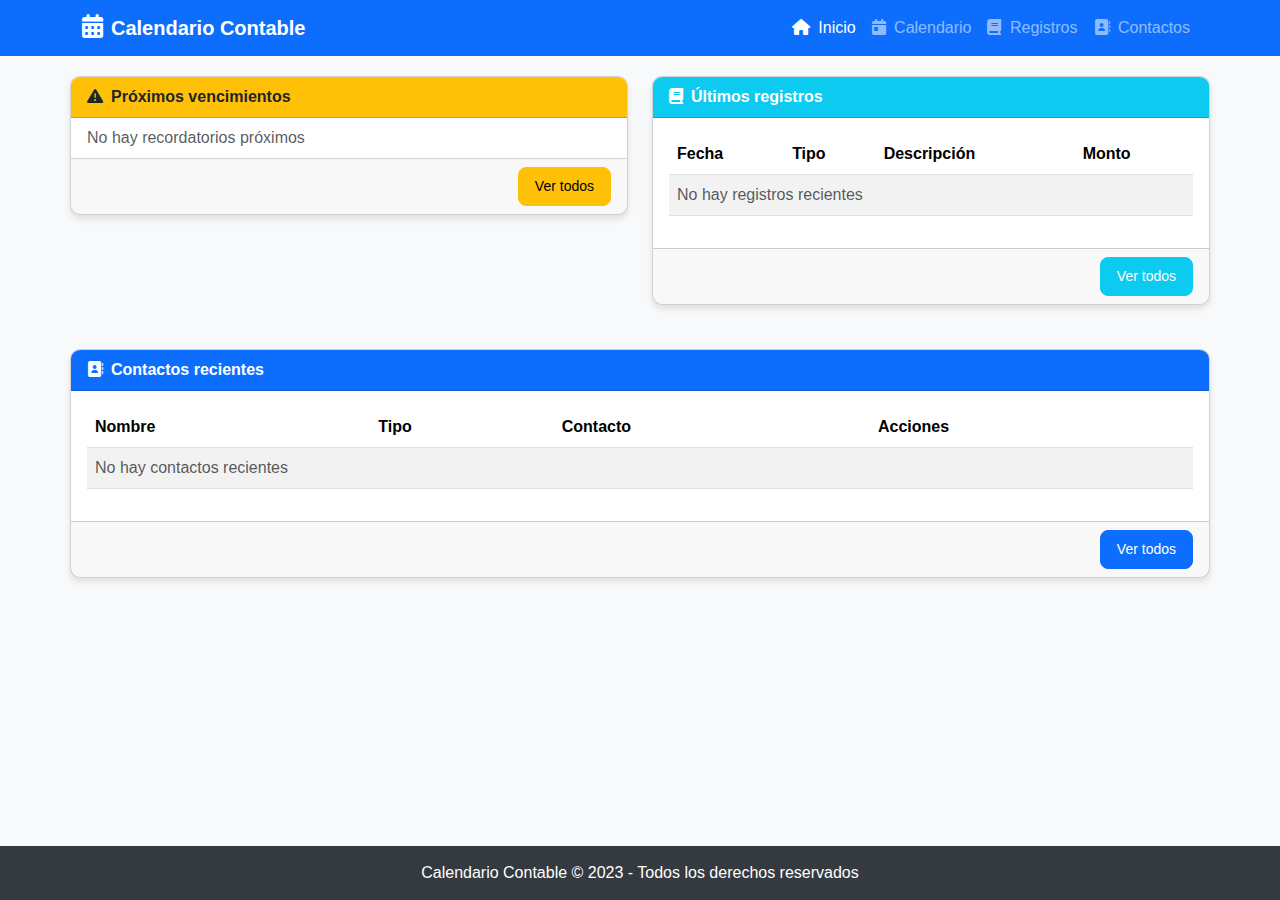
<file: PROYECTO/index.html>
<!DOCTYPE html>
<html lang="es">
<head>
    <meta charset="UTF-8">
    <meta name="viewport" content="width=device-width, initial-scale=1.0">
    <title>Dashboard - Calendario Contable</title>
    <!-- Bootstrap CSS -->
    <link href="https://cdn.jsdelivr.net/npm/bootstrap@5.3.0/dist/css/bootstrap.min.css" rel="stylesheet">
    <!-- Font Awesome -->
    <link rel="stylesheet" href="https://cdnjs.cloudflare.com/ajax/libs/font-awesome/6.4.0/css/all.min.css">
    <!-- Estilos personalizados -->
    <link rel="stylesheet" href="css/style.css">
</head>
<body>
    <!-- Navbar -->
    <nav class="navbar navbar-expand-lg navbar-dark bg-primary">
        <div class="container">
            <a class="navbar-brand" href="index.html">
                <i class="fas fa-calendar-alt me-2"></i>Calendario Contable
            </a>
            <button class="navbar-toggler" type="button" data-bs-toggle="collapse" data-bs-target="#navbarNav">
                <span class="navbar-toggler-icon"></span>
            </button>
            <div class="collapse navbar-collapse" id="navbarNav">
                <ul class="navbar-nav ms-auto">
                    <li class="nav-item">
                        <a class="nav-link active" href="index.html"><i class="fas fa-home me-1"></i> Inicio</a>
                    </li>
                    <li class="nav-item">
                        <a class="nav-link" href="calendario.html"><i class="fas fa-calendar-day me-1"></i> Calendario</a>
                    </li>
                    <li class="nav-item">
                        <a class="nav-link" href="registros.html"><i class="fas fa-book me-1"></i> Registros</a>
                    </li>
                    <li class="nav-item">
                        <a class="nav-link" href="contactos.html"><i class="fas fa-address-book me-1"></i> Contactos</a>
                    </li>
                </ul>
            </div>
        </div>
    </nav>

    <!-- Main Content -->
    <main class="container main-content">
        <div class="row">
            <!-- Próximos vencimientos -->
            <div class="col-md-6">
                <div class="card">
                    <div class="card-header bg-warning text-dark">
                        <i class="fas fa-exclamation-triangle me-2"></i>Próximos vencimientos
                    </div>
                    <ul id="proximos-recordatorios" class="list-group list-group-flush">
                        <!-- JS llenará esto -->
                    </ul>
                    <div class="card-footer text-end">
                        <a href="calendario.html" class="btn btn-sm btn-warning">Ver todos</a>
                    </div>
                </div>
            </div>
            
            <!-- Últimos registros -->
            <div class="col-md-6">
                <div class="card">
                    <div class="card-header bg-info text-white">
                        <i class="fas fa-book me-2"></i>Últimos registros
                    </div>
                    <div class="card-body">
                        <div class="table-responsive">
                            <table class="table table-striped">
                                <thead>
                                    <tr>
                                        <th>Fecha</th>
                                        <th>Tipo</th>
                                        <th>Descripción</th>
                                        <th>Monto</th>
                                    </tr>
                                </thead>
                                <tbody id="lista-registros">
                                    <!-- JS llenará esto -->
                                </tbody>
                            </table>
                        </div>
                    </div>
                    <div class="card-footer text-end">
                        <a href="registros.html" class="btn btn-sm btn-info text-white">Ver todos</a>
                    </div>
                </div>
            </div>
        </div>
        
        <div class="row mt-4">
            <!-- Contactos recientes -->
            <div class="col-12">
                <div class="card">
                    <div class="card-header bg-primary text-white">
                        <i class="fas fa-address-book me-2"></i>Contactos recientes
                    </div>
                    <div class="card-body">
                        <div class="table-responsive">
                            <table class="table table-striped">
                                <thead>
                                    <tr>
                                        <th>Nombre</th>
                                        <th>Tipo</th>
                                        <th>Contacto</th>
                                        <th>Acciones</th>
                                    </tr>
                                </thead>
                                <tbody id="lista-contactos">
                                    <!-- JS llenará esto -->
                                </tbody>
                            </table>
                        </div>
                    </div>
                    <div class="card-footer text-end">
                        <a href="contactos.html" class="btn btn-sm btn-primary">Ver todos</a>
                    </div>
                </div>
            </div>
        </div>
    </main>

    <!-- Footer -->
    <footer class="footer text-center">
        <div class="container">
            <p class="mb-0">Calendario Contable &copy; 2023 - Todos los derechos reservados</p>
        </div>
    </footer>

    <!-- Bootstrap JS Bundle con Popper -->
    <script src="https://cdn.jsdelivr.net/npm/bootstrap@5.3.0/dist/js/bootstrap.bundle.min.js"></script>
    <!-- Script personalizado -->
    <script src="js/app.js"></script>
    <script src="js/dashboard.js"></script>
</body>
</html>
</file>
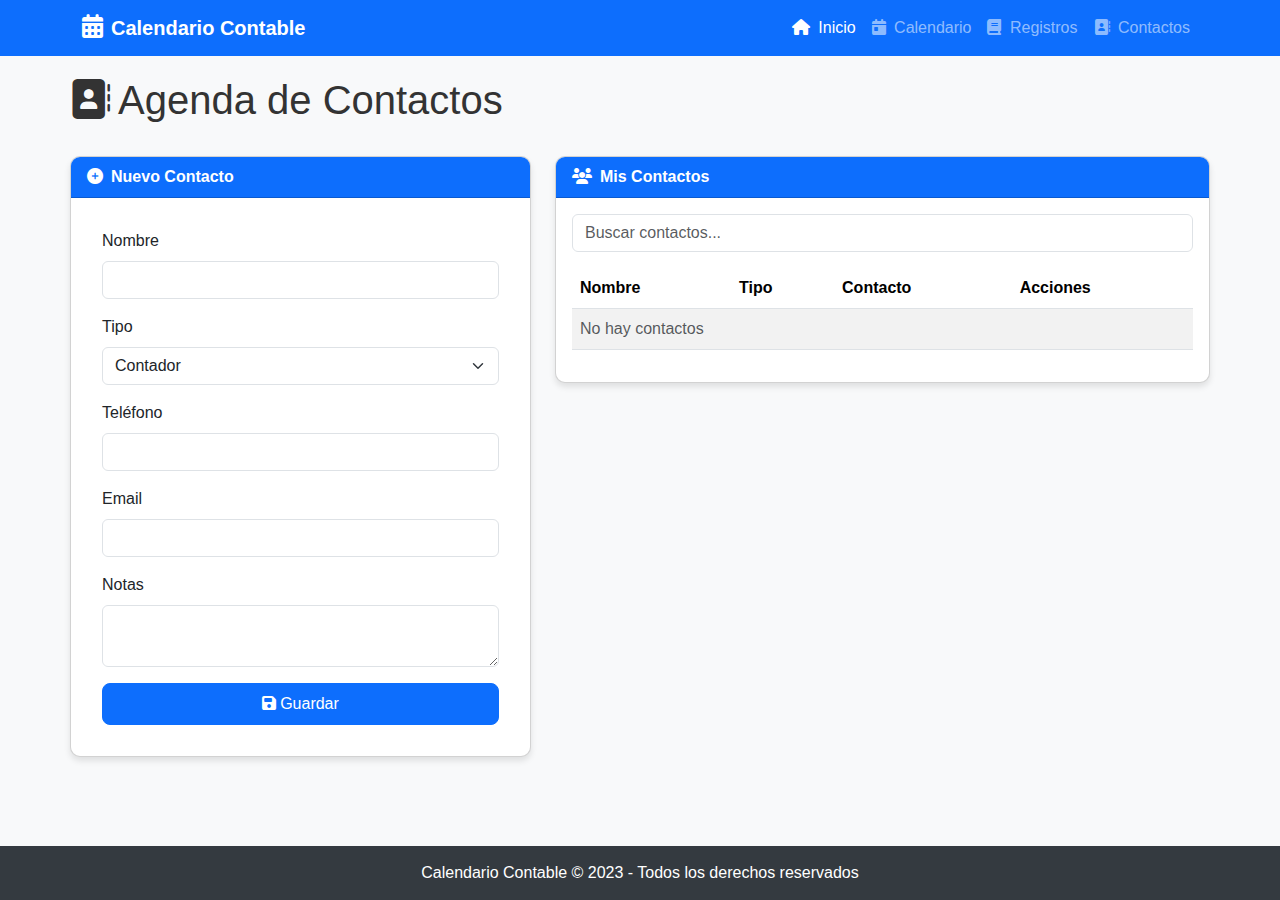
<file: PROYECTO/contactos.html>
<!DOCTYPE html>
<html lang="es">
<head>
    <meta charset="UTF-8">
    <meta name="viewport" content="width=device-width, initial-scale=1.0">
    <title>Contactos - Calendario Contable</title>
    <!-- Bootstrap CSS -->
    <link href="https://cdn.jsdelivr.net/npm/bootstrap@5.3.0/dist/css/bootstrap.min.css" rel="stylesheet">
    <!-- Font Awesome -->
    <link rel="stylesheet" href="https://cdnjs.cloudflare.com/ajax/libs/font-awesome/6.4.0/css/all.min.css">
    <!-- Estilos personalizados -->
    <link rel="stylesheet" href="css/style.css">
    <link rel="stylesheet" href="css/contactos.css">
</head>
<body>
    <!-- Navbar (igual que en index.html) -->
    <nav class="navbar navbar-expand-lg navbar-dark bg-primary">
        <div class="container">
            <a class="navbar-brand" href="index.html">
                <i class="fas fa-calendar-alt me-2"></i>Calendario Contable
            </a>
            <button class="navbar-toggler" type="button" data-bs-toggle="collapse" data-bs-target="#navbarNav">
                <span class="navbar-toggler-icon"></span>
            </button>
            <div class="collapse navbar-collapse" id="navbarNav">
                <ul class="navbar-nav ms-auto">
                    <li class="nav-item">
                        <a class="nav-link active" href="index.html"><i class="fas fa-home me-1"></i> Inicio</a>
                    </li>
                    <li class="nav-item">
                        <a class="nav-link" href="calendario.html"><i class="fas fa-calendar-day me-1"></i> Calendario</a>
                    </li>
                    <li class="nav-item">
                        <a class="nav-link" href="registros.html"><i class="fas fa-book me-1"></i> Registros</a>
                    </li>
                    <li class="nav-item">
                        <a class="nav-link" href="contactos.html"><i class="fas fa-address-book me-1"></i> Contactos</a>
                    </li>
                </ul>
            </div>
        </div>
    </nav>
    <!-- Main Content -->
    <main class="container main-content">
        <div class="row mb-4">
            <div class="col-12">
                <h1><i class="fas fa-address-book me-2"></i>Agenda de Contactos</h1>
            </div>
        </div>
        
        <div class="row">
            <!-- Formulario -->
            <div class="col-lg-5">
                <div class="card">
                    <div class="card-header bg-primary text-white">
                        <i class="fas fa-plus-circle me-2"></i>Nuevo Contacto
                    </div>
                    <div class="card-body">
                        <form id="form-contacto">
                            <div class="mb-3">
                                <label for="nombre-contacto" class="form-label">Nombre</label>
                                <input type="text" class="form-control" id="nombre-contacto" required>
                            </div>
                            <div class="mb-3">
                                <label for="tipo-contacto" class="form-label">Tipo</label>
                                <select class="form-select" id="tipo-contacto" required>
                                    <option value="contador">Contador</option>
                                    <option value="auditor">Auditor</option>
                                    <option value="proveedor">Proveedor</option>
                                    <option value="cliente">Cliente</option>
                                    <option value="otro">Otro</option>
                                </select>
                            </div>
                            <div class="mb-3">
                                <label for="telefono-contacto" class="form-label">Teléfono</label>
                                <input type="tel" class="form-control" id="telefono-contacto">
                            </div>
                            <div class="mb-3">
                                <label for="email-contacto" class="form-label">Email</label>
                                <input type="email" class="form-control" id="email-contacto">
                            </div>
                            <div class="mb-3">
                                <label for="notas-contacto" class="form-label">Notas</label>
                                <textarea class="form-control" id="notas-contacto" rows="2"></textarea>
                            </div>
                            <button type="submit" class="btn btn-primary w-100">
                                <i class="fas fa-save me-1"></i>Guardar
                            </button>
                        </form>
                    </div>
                </div>
            </div>
            
            <!-- Lista de contactos -->
            <div class="col-lg-7">
                <div class="card">
                    <div class="card-header bg-primary text-white">
                        <i class="fas fa-users me-2"></i>Mis Contactos
                    </div>
                    <div class="card-body">
                        <div class="mb-3">
                            <input type="text" class="form-control" id="buscar-contacto" placeholder="Buscar contactos...">
                        </div>
                        <div class="table-responsive">
                            <table class="table table-striped">
                                <thead>
                                    <tr>
                                        <th>Nombre</th>
                                        <th>Tipo</th>
                                        <th>Contacto</th>
                                        <th>Acciones</th>
                                    </tr>
                                </thead>
                                <tbody id="lista-contactos">
                                    <!-- JS llenará esto -->
                                </tbody>
                            </table>
                        </div>
                    </div>
                </div>
            </div>
        </div>
    </main>

    <!-- Footer (igual que en index.html) -->
    <footer class="footer text-center">
        <div class="container">
            <p class="mb-0">Calendario Contable &copy; 2023 - Todos los derechos reservados</p>
        </div>
    </footer>
    <!-- Bootstrap JS Bundle con Popper -->
    <script src="https://cdn.jsdelivr.net/npm/bootstrap@5.3.0/dist/js/bootstrap.bundle.min.js"></script>
    <!-- Script personalizado -->
    <script src="js/app.js"></script>
    <script src="js/contactos.js"></script>
</body>
</html>
</file>
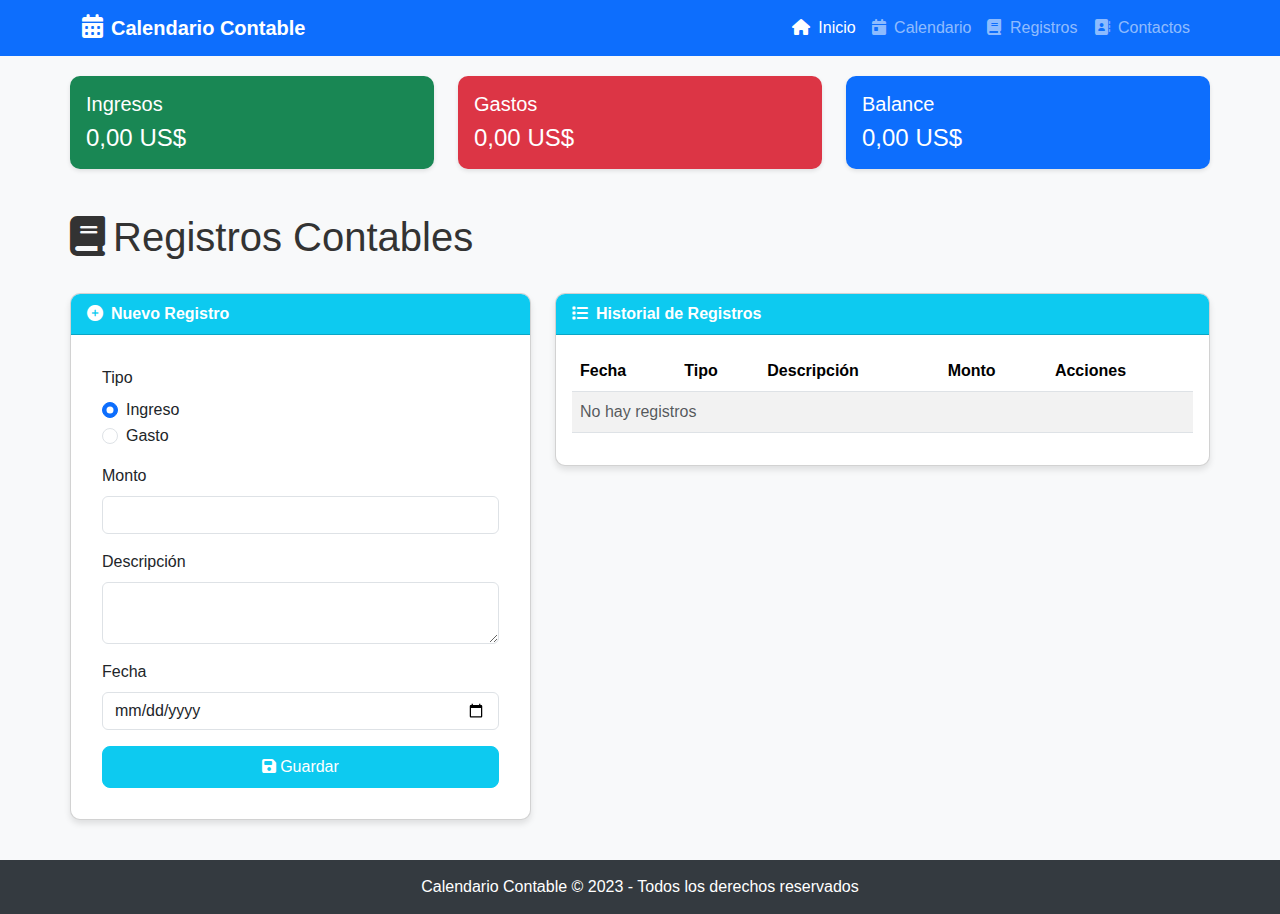
<file: PROYECTO/registros.html>
<!DOCTYPE html>
<html lang="es">
<head>
    <meta charset="UTF-8">
    <meta name="viewport" content="width=device-width, initial-scale=1.0">
    <title>Registros - Calendario Contable</title>
    <!-- Bootstrap CSS -->
    <link href="https://cdn.jsdelivr.net/npm/bootstrap@5.3.0/dist/css/bootstrap.min.css" rel="stylesheet">
    <!-- Font Awesome -->
    <link rel="stylesheet" href="https://cdnjs.cloudflare.com/ajax/libs/font-awesome/6.4.0/css/all.min.css">
    <!-- Estilos personalizados -->
    <link rel="stylesheet" href="css/style.css">
    <link rel="stylesheet" href="css/registros.css">
</head>
<body>
    <!-- Navbar (igual que en index.html) -->
    <!-- Navbar (igual que en index.html) -->
    <nav class="navbar navbar-expand-lg navbar-dark bg-primary">
        <div class="container">
            <a class="navbar-brand" href="index.html">
                <i class="fas fa-calendar-alt me-2"></i>Calendario Contable
            </a>
            <button class="navbar-toggler" type="button" data-bs-toggle="collapse" data-bs-target="#navbarNav">
                <span class="navbar-toggler-icon"></span>
            </button>
            <div class="collapse navbar-collapse" id="navbarNav">
                <ul class="navbar-nav ms-auto">
                    <li class="nav-item">
                        <a class="nav-link active" href="index.html"><i class="fas fa-home me-1"></i> Inicio</a>
                    </li>
                    <li class="nav-item">
                        <a class="nav-link" href="calendario.html"><i class="fas fa-calendar-day me-1"></i> Calendario</a>
                    </li>
                    <li class="nav-item">
                        <a class="nav-link" href="registros.html"><i class="fas fa-book me-1"></i> Registros</a>
                    </li>
                    <li class="nav-item">
                        <a class="nav-link" href="contactos.html"><i class="fas fa-address-book me-1"></i> Contactos</a>
                    </li>
                </ul>
            </div>
        </div>
    </nav>
    <!-- Main Content -->
    <main class="container main-content">
        <div class="row mb-4">
            <div class="col-12">
                <h1><i class="fas fa-book me-2"></i>Registros Contables</h1>
            </div>
        </div>
        
        <div class="row">
            <!-- Formulario -->
            <div class="col-lg-5">
                <div class="card">
                    <div class="card-header bg-info text-white">
                        <i class="fas fa-plus-circle me-2"></i>Nuevo Registro
                    </div>
                    <div class="card-body">
                        <form id="form-registro">
                            <div class="mb-3">
                                <label class="form-label">Tipo</label>
                                <div class="form-check">
                                    <input class="form-check-input" type="radio" name="tipo-registro" id="ingreso" value="ingreso" checked>
                                    <label class="form-check-label" for="ingreso">Ingreso</label>
                                </div>
                                <div class="form-check">
                                    <input class="form-check-input" type="radio" name="tipo-registro" id="gasto" value="gasto">
                                    <label class="form-check-label" for="gasto">Gasto</label>
                                </div>
                            </div>
                            <div class="mb-3">
                                <label for="monto-registro" class="form-label">Monto</label>
                                <input type="number" step="0.01" class="form-control" id="monto-registro" required>
                            </div>
                            <div class="mb-3">
                                <label for="descripcion-registro" class="form-label">Descripción</label>
                                <textarea class="form-control" id="descripcion-registro" rows="2"></textarea>
                            </div>
                            <div class="mb-3">
                                <label for="fecha-registro" class="form-label">Fecha</label>
                                <input type="date" class="form-control" id="fecha-registro" required>
                            </div>
                            <button type="submit" class="btn btn-info text-white w-100">
                                <i class="fas fa-save me-1"></i>Guardar
                            </button>
                        </form>
                    </div>
                </div>
            </div>
            
            <!-- Lista de registros -->
            <div class="col-lg-7">
                <div class="card">
                    <div class="card-header bg-info text-white">
                        <i class="fas fa-list me-2"></i>Historial de Registros
                    </div>
                    <div class="card-body">
                        <div class="table-responsive">
                            <table class="table table-striped">
                                <thead>
                                    <tr>
                                        <th>Fecha</th>
                                        <th>Tipo</th>
                                        <th>Descripción</th>
                                        <th>Monto</th>
                                        <th>Acciones</th>
                                    </tr>
                                </thead>
                                <tbody id="lista-registros">
                                    <!-- JS llenará esto -->
                                </tbody>
                            </table>
                        </div>
                    </div>
                </div>
            </div>
        </div>
    </main>

    <!-- Footer (igual que en index.html) -->
    <footer class="footer text-center">
        <div class="container">
            <p class="mb-0">Calendario Contable &copy; 2023 - Todos los derechos reservados</p>
        </div>
    </footer>
    <!-- Bootstrap JS Bundle con Popper -->
    <script src="https://cdn.jsdelivr.net/npm/bootstrap@5.3.0/dist/js/bootstrap.bundle.min.js"></script>
    <!-- Script personalizado -->
    <script src="js/app.js"></script>
    <script src="js/registros.js"></script>
</body>
</html>
</file>
<file: PROYECTO/css/style.css>
/* Estilos generales */
body {
    font-family: 'Segoe UI', Tahoma, Geneva, Verdana, sans-serif;
    background-color: #f8f9fa;
    color: #333;
    min-height: 100vh;
    display: flex;
    flex-direction: column;
}

/* Navbar */
.navbar-brand {
    font-weight: 600;
}

.navbar-brand i {
    font-size: 1.2em;
}

.nav-link {
    font-weight: 500;
}

/* Main content */
.main-content {
    flex: 1;
    padding: 20px 0;
}

/* Cards */
.card {
    border-radius: 10px;
    overflow: hidden;
    box-shadow: 0 4px 6px rgba(0, 0, 0, 0.1);
    transition: transform 0.3s ease;
    margin-bottom: 20px;
}

.card:hover {
    transform: translateY(-5px);
}

.card-header {
    font-weight: 600;
}

/* Badges */
.badge {
    font-weight: 500;
    padding: 5px 10px;
}

/* Buttons */
.btn {
    font-weight: 500;
    padding: 8px 16px;
    border-radius: 8px;
}

/* Footer */
.footer {
    background-color: #343a40;
    color: white;
    padding: 15px 0;
    margin-top: auto;
}

/* Responsividad */
@media (max-width: 768px) {
    .card {
        margin-bottom: 15px;
    }
}
</file>
<file: PROYECTO/css/contactos.css>
/* Estilos específicos para la página de contactos */

/* Formulario */
#form-contacto {
    padding: 15px;
}

/* Tabla de contactos */
#lista-contactos tr {
    transition: all 0.3s ease;
}

#lista-contactos tr:hover {
    background-color: rgba(0, 0, 0, 0.02);
}

/* Botones de acción */
.edit-btn, .delete-btn {
    transition: all 0.2s ease;
}

.edit-btn:hover {
    color: white !important;
    background-color: #0d6efd;
}

.delete-btn:hover {
    color: white !important;
    background-color: #dc3545;
}

/* Responsividad */
@media (max-width: 768px) {
    #lista-contactos td:nth-child(3),
    #lista-contactos th:nth-child(3) {
        display: none;
    }
}
</file>
<file: PROYECTO/css/registros.css>
/* Estilos específicos para la página de registros */

/* Resumen */
#resumen-container .card {
    border: none;
    box-shadow: 0 2px 4px rgba(0, 0, 0, 0.1);
}

/* Tabla de registros */
#lista-registros tr {
    transition: all 0.3s ease;
}

#lista-registros tr:hover {
    background-color: rgba(0, 0, 0, 0.02);
}

/* Formulario */
#form-registro {
    padding: 15px;
}

/* Responsividad */
@media (max-width: 768px) {
    #resumen-container .card-body {
        padding: 1rem;
    }
    
    #resumen-container .card-text {
        font-size: 1.2rem;
    }
}
</file>
